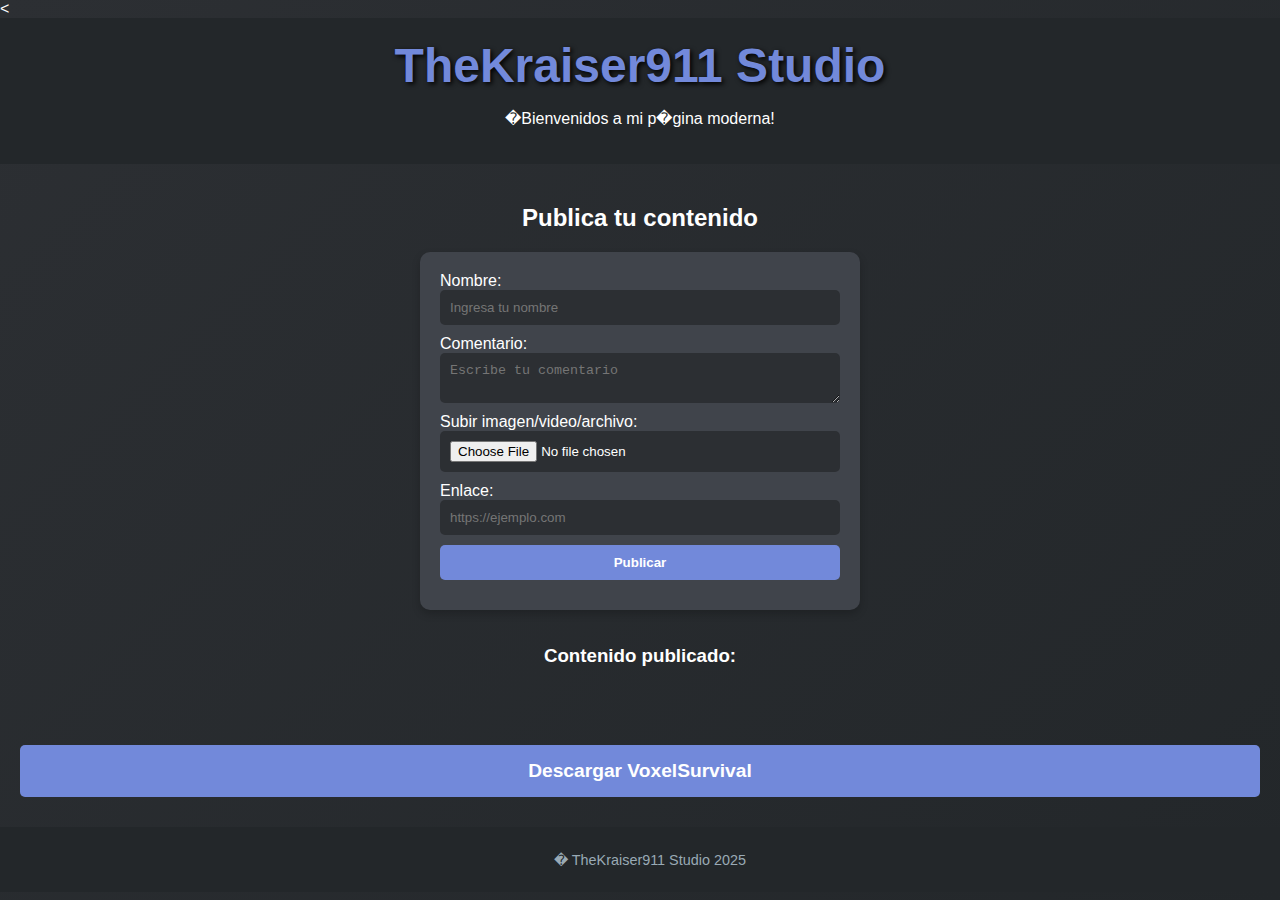
<file: index.html>
<<!DOCTYPE html>
<html lang="es">
<head>
    <meta charset="UTF-8">
    <meta name="viewport" content="width=device-width, initial-scale=1.0">
    <title>TheKraiser911 Studio</title>
    <link rel="stylesheet" href="styles.css">
</head>
<body>
    <header>
        <h1 class="modern-title">TheKraiser911 Studio</h1>
        <p>�Bienvenidos a mi p�gina moderna!</p>
    </header>
    <main>
        <h2>Publica tu contenido</h2>
        <form id="content-form">
            <label for="name">Nombre:</label>
            <input type="text" id="name" name="name" placeholder="Ingresa tu nombre">
            
            <label for="content">Comentario:</label>
            <textarea id="content" name="content" placeholder="Escribe tu comentario"></textarea>
            
            <label for="file">Subir imagen/video/archivo:</label>
            <input type="file" id="file" name="file" accept="image/*,video/*,.pdf,.docx">
            
            <label for="link">Enlace:</label>
            <input type="url" id="link" name="link" placeholder="https://ejemplo.com">
            
            <button type="button" onclick="postContent()">Publicar</button>
        </form>

        <h3>Contenido publicado:</h3>
        <ul id="content-list"></ul>

        <button class="download-button" onclick="window.location.href='descargar.html'">
            Descargar VoxelSurvival
        </button>
    </main>
    <footer>
        <p>� TheKraiser911 Studio 2025</p>
    </footer>

    <script src="scripts.js"></script>
</body>
</html>
</file>
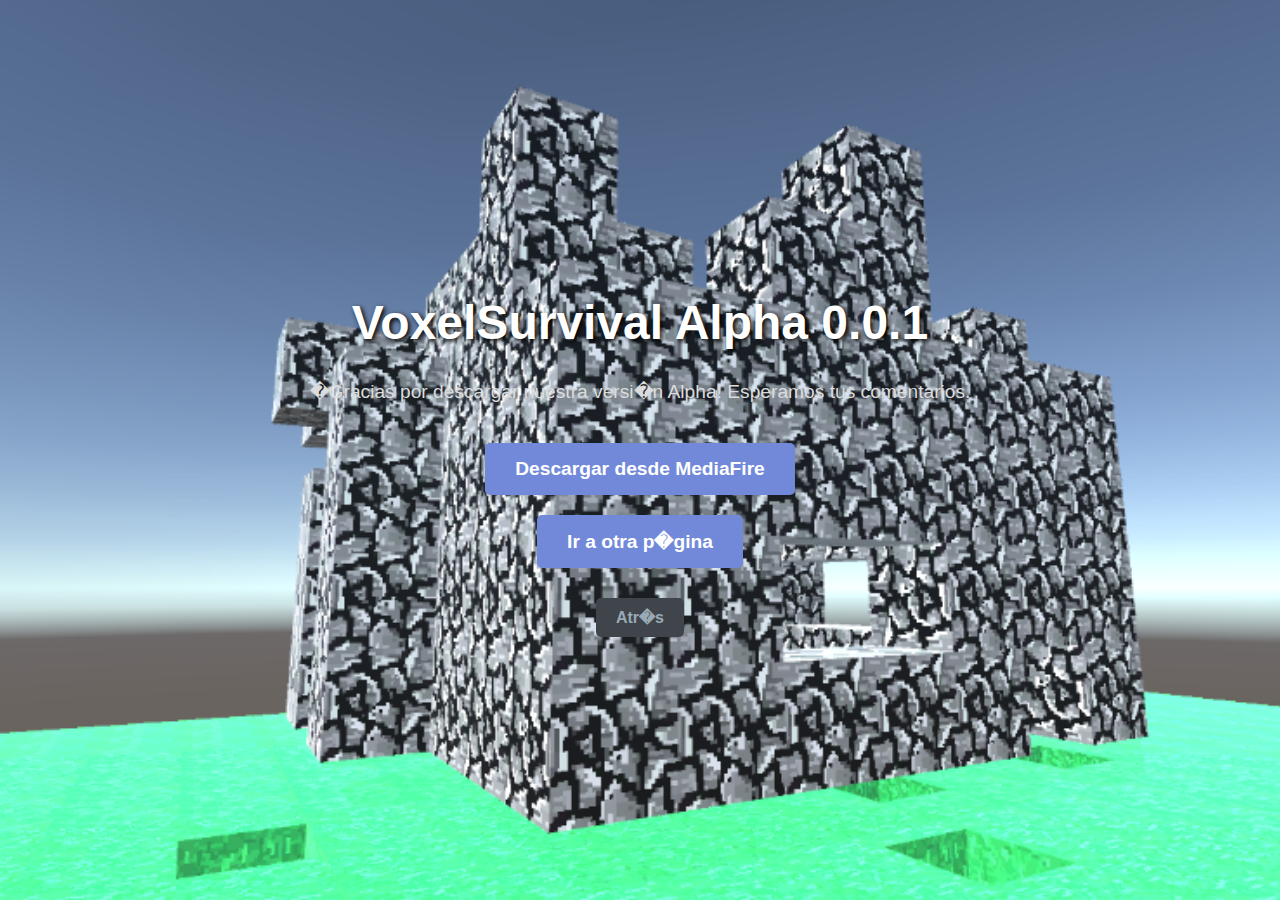
<file: descargar.html>
<!DOCTYPE html>
<html lang="es">
<head>
    <meta charset="UTF-8">
    <meta name="viewport" content="width=device-width, initial-scale=1.0">
    <title>Descargar VoxelSurvival</title>
    <style>
        /* Dise�o del cuerpo */
        body {
            margin: 0;
            font-family: "Arial", sans-serif;
            background: url('fondoimage.jpg') no-repeat center center fixed;
            background-size: cover;
            color: white;
            display: flex;
            flex-direction: column;
            align-items: center;
            justify-content: center;
            height: 100vh;
            text-align: center;
        }

        /* Encabezado del t�tulo */
        h1 {
            font-size: 3rem;
            margin-bottom: 10px;
            text-shadow: 2px 2px 5px black;
        }

        p {
            font-size: 1.2rem;
            margin-bottom: 30px;
            color: #dcdcdc;
        }

        /* Botones */
        .button {
            display: inline-block;
            margin: 10px;
            padding: 15px 30px;
            background-color: #7289da;
            color: white;
            font-size: 1.2rem;
            border: none;
            border-radius: 5px;
            cursor: pointer;
            text-decoration: none;
            font-weight: bold;
            transition: background-color 0.3s ease, transform 0.2s ease;
        }

        .button:hover {
            background-color: #5b6eae;
            transform: scale(1.05);
        }

        /* Bot�n de "Atr�s" */
        .back-button {
            margin-top: 20px;
            padding: 10px 20px;
            background-color: #40444b;
            color: #99aab5;
            border: none;
            border-radius: 5px;
            cursor: pointer;
            font-size: 1rem;
            font-weight: bold;
            transition: background-color 0.3s ease, transform 0.2s ease;
        }

        .back-button:hover {
            background-color: #2c2f33;
            transform: scale(1.05);
        }
    </style>
</head>
<body>
    <h1>VoxelSurvival Alpha 0.0.1</h1>
    <p>�Gracias por descargar nuestra versi�n Alpha! Esperamos tus comentarios.</p>
    
    <!-- Botones de descarga -->
    <a href="https://www.mediafire.com/" class="button" target="_blank">Descargar desde MediaFire</a>
    <a href="https://ejemplo.com" class="button" target="_blank">Ir a otra p�gina</a>
    
    <!-- Bot�n de regresar -->
    <button class="back-button" onclick="window.location.href='index.html'">Atr�s</button>
</body>
</html>
</file>
<file: styles.css>
/* Estilo general */
body {
    margin: 0;
    font-family: "Arial", sans-serif;
    background: linear-gradient(135deg, #2c2f33, #23272a);
    color: white;
}

/* Encabezado */
header {
    background-color: #23272a;
    padding: 20px;
    text-align: center;
}

.modern-title {
    font-size: 3rem;
    color: #7289da;
    text-shadow: 2px 2px 5px black;
    margin: 0;
}

/* Secci�n principal */
main {
    display: flex;
    flex-direction: column;
    align-items: center;
    padding: 20px;
}

form {
    background: #40444b;
    padding: 20px;
    border-radius: 10px;
    box-shadow: 0 4px 8px rgba(0, 0, 0, 0.2);
    max-width: 400px;
    width: 100%;
    color: white;
}

input, textarea, button {
    width: 100%;
    padding: 10px;
    margin-bottom: 10px;
    border: none;
    border-radius: 5px;
    outline: none;
}

input, textarea {
    background-color: #2c2f33;
    color: white;
}

button {
    background-color: #7289da;
    color: white;
    font-weight: bold;
    cursor: pointer;
    transition: background-color 0.3s ease;
}

button:hover {
    background-color: #5b6eae;
}

/* Bot�n de descarga */
.download-button {
    margin-top: 20px;
    padding: 15px 30px;
    font-size: 1.2rem;
    background-color: #7289da;
    color: white;
    border: none;
    border-radius: 5px;
    cursor: pointer;
    transition: background-color 0.3s ease;
}

.download-button:hover {
    background-color: #5b6eae;
}

/* Contenido publicado */
#content-list {
    list-style: none;
    padding: 0;
    margin: 20px 0;
}

#content-list li {
    background: #2c2f33;
    padding: 10px;
    margin-bottom: 10px;
    border-radius: 5px;
    box-shadow: 0 2px 5px rgba(0, 0, 0, 0.2);
}

/* Footer */
footer {
    text-align: center;
    background: #23272a;
    color: #99aab5;
    padding: 10px;
    font-size: 0.9rem;
    position: relative;
    bottom: 0;
    width: 100%;
}
</file>
